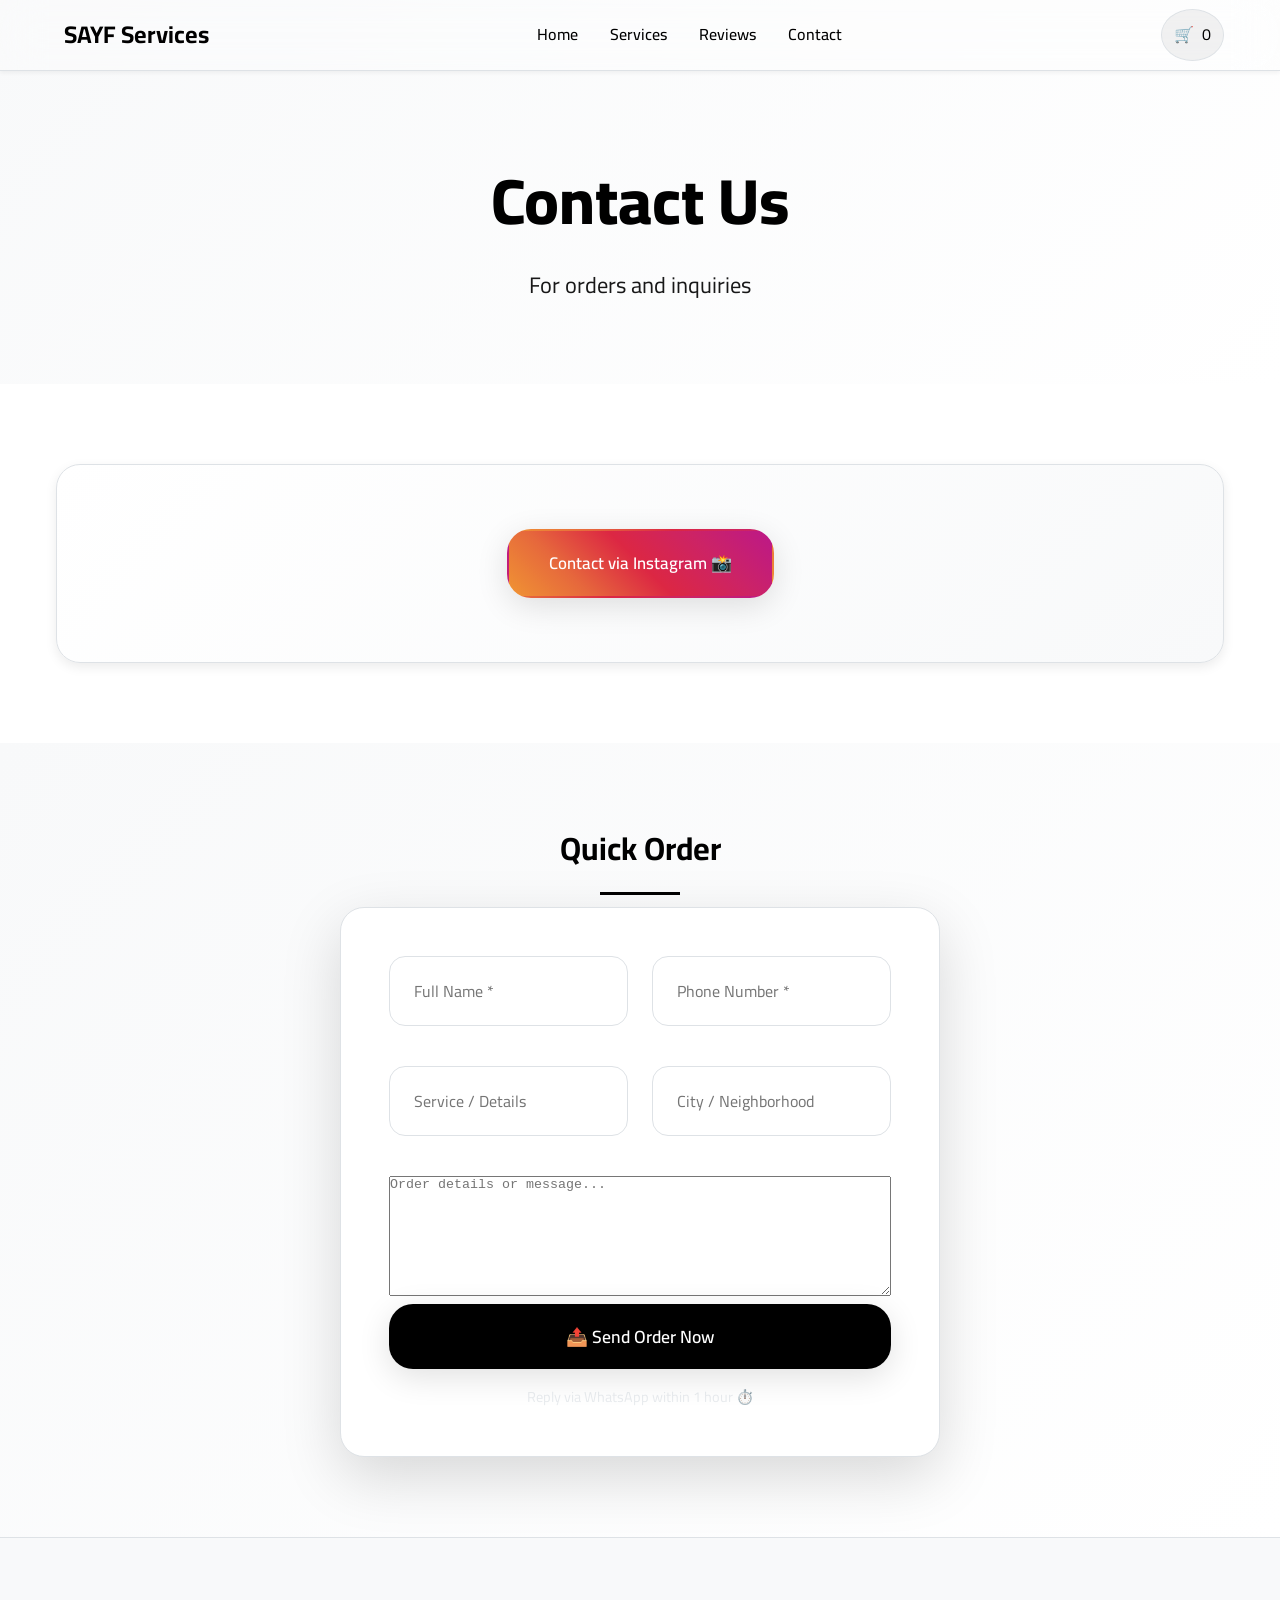
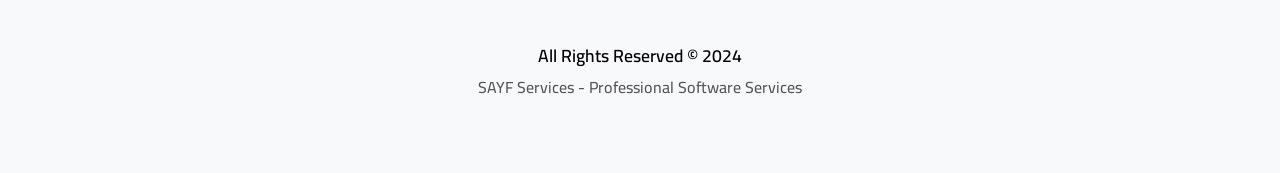
<file: SAYF STORE/contact.html>
<!DOCTYPE html>
<html lang="en" dir="ltr">
<head>
    <meta charset="UTF-8">
    <meta name="viewport" content="width=device-width, initial-scale=1.0">
    <title>Contact Us - SAYF Services</title>
    <link rel="stylesheet" href="style.css">
    <link href="https://fonts.googleapis.com/css2?family=Cairo:wght@300;400;500;600;700;800&display=swap" rel="stylesheet">
</head>
<body>
    <!-- Navbar -->
    <nav class="navbar">
        <div class="nav-container">
            <div class="logo" onclick="window.location.href='index.html'"> SAYF Services</div>
            <ul class="nav-links">
                <li><a href="index.html#home">Home</a></li>
<li><a href="index.html#products">Services</a></li>
                <li><a href="index.html#testimonials">Reviews</a></li>
                <li><a href="#contact">Contact</a></li>
            </ul>
            <div class="cart-btn" onclick="window.location.href='index.html'">
                🛒 <span id="cartCount">0</span>
            </div>
            <button class="menu-toggle">
                <span></span><span></span><span></span>
            </button>
        </div>
    </nav>

    <!-- Contact Hero -->
    <section class="contact-hero">
        <div class="container">
            <h1 class="contact-title">Contact Us</h1>
            <p class="contact-subtitle">For orders and inquiries</p>
        </div>
    </section>

    <!-- Instagram -->
    <section class="contact-section">
        <div class="container">
            <div class="contact-grid">
                <div class="contact-instagram-btn">
                    <a href="https://instagram.com/its___sayf__122" class="contact-btn instagram" target="_blank">
                        Contact via Instagram 📸
                    </a>
                </div>
            </div>
        </div>
    </section>

    <!-- Quick Order Form -->
    <section class="contact-section alt-section">
        <div class="container">
            <h3 class="section-title mini">Quick Order</h3>
            <form id="quickForm" class="quick-form">
                <div class="form-group">
                    <input type="text" id="qname" placeholder="Full Name *" required>
                    <input type="tel" id="qphone" placeholder="Phone Number *" required>
                </div>
                <div class="form-group">
<input type="text" id="qproduct" placeholder="Service / Details">
                    <input type="text" id="qcity" placeholder="City / Neighborhood">
                </div>
                <textarea id="qmessage" placeholder="Order details or message..."></textarea>
                <button type="submit" class="btn-submit full">📤 Send Order Now</button>
                <p class="small-text" style="margin-top: 1rem;">Reply via WhatsApp within 1 hour ⏱️</p>
            </form>
        </div>
    </section>

    <footer>
        <div class="container">
            <div style="text-align: center; padding: 2.5rem 0;">
                <p style="font-weight: 600; color: var(--black); font-size: 1.1rem; margin-bottom: 0.3rem;">
                    All Rights Reserved © 2024
                </p>
<p style="font-weight: 500; color: #555; font-size: 1rem;">
                    SAYF Services - Professional Software Services
                </p>
            </div>
        </div>
    </footer>

    <script>
        // Cart sync
        let cart = JSON.parse(localStorage.getItem('cart')) || [];
        document.getElementById('cartCount').textContent = cart.reduce((sum, item) => sum + item.quantity, 0);

        // Quick form WhatsApp
        document.getElementById('quickForm').addEventListener('submit', function(e) {
            e.preventDefault();
            const name = document.getElementById('qname').value;
            const phone = document.getElementById('qphone').value;
            const product = document.getElementById('qproduct').value;
            const city = document.getElementById('qcity').value;
            const message = document.getElementById('qmessage').value;
            
            let whatsappText = `Quick Order 🛍️%0A%0A`;
            whatsappText += `👤 ${name}%0A`;
            whatsappText += `📞 ${phone}%0A`;
            if (product) whatsappText += `📦 ${product}%0A`;
            if (city) whatsappText += `📍 ${city}%0A`;
            whatsappText += `%0A${message}`;
            
            window.open(`https://wa.me/+0000000000?text=${whatsappText}`, '_blank');
            this.reset();
        });
    </script>
</body>
</html>
</file>
<file: SAYF STORE/style.css>
/* Ultra Premium White/Black E-commerce - 2024 */
:root {
  --white: #ffffff;
  --black: #000000;
  --gray-light: #f8f9fa;
  --gray: #e9ecef;
  --gray-dark: #dee2e6;
  --shadow-xs: 0 2px 4px rgba(0,0,0,0.05);
  --shadow-sm: 0 4px 12px rgba(0,0,0,0.08);
  --shadow-md: 0 8px 32px rgba(0,0,0,0.12);
  --shadow-lg: 0 20px 60px rgba(0,0,0,0.15);
  --glass: rgba(255,255,255,0.25);
  --glass-dark: rgba(0,0,0,0.05);
  --border: 1px solid var(--gray-dark);
  --radius-sm: 8px;
  --radius: 16px;
  --radius-lg: 24px;
}

* {
  margin: 0;
  padding: 0;
  box-sizing: border-box;
}

body {
  font-family: 'Cairo', sans-serif;
  background: var(--white);
  color: var(--black);
  line-height: 1.6;
  direction: ltr;
  overflow-x: hidden;
  scroll-behavior: smooth;
}

.container {
  max-width: 1200px;
  margin: 0 auto;
  padding: 0 1rem;
}

/* Navbar */
.navbar {
  position: fixed;
  top: 0;
  width: 100%;
  background: var(--glass);
  backdrop-filter: blur(20px);
  border-bottom: var(--border);
  z-index: 1000;
  transition: all 0.3s ease;
  box-shadow: var(--shadow-xs);
}

.nav-container {
  max-width: 1200px;
  margin: 0 auto;
  padding: 0 1rem;
  display: flex;
  justify-content: space-between;
  align-items: center;
  height: 70px;
}

.logo {
  font-size: 1.5rem;
  font-weight: 700;
  color: var(--black);
  cursor: pointer;
  transition: all 0.3s ease;
  padding: 0.5rem;
  border-radius: var(--radius-sm);
}

.logo:hover {
  color: var(--black);
  transform: scale(1.05);
}

.nav-links {
  display: flex;
  list-style: none;
  gap: 2rem;
  align-items: center;
}

.nav-links a {
  color: var(--black);
  text-decoration: none;
  font-weight: 500;
  transition: color 0.3s ease;
  position: relative;
}

.nav-links a::after {
  content: '';
  position: absolute;
  bottom: -4px;
  right: 0;
  width: 0;
  height: 2px;
  background: var(--black);
  transition: width 0.3s ease;
}

.nav-links a:hover::after {
  width: 100%;
}

/* Contact Page */
.contact-hero {
  padding: 150px 0 80px;
  text-align: center;
  background: linear-gradient(135deg, var(--gray-light) 0%, var(--white) 100%);
}

.contact-title {
  font-size: 4rem;
  font-weight: 800;
  margin-bottom: 1rem;
}

.contact-subtitle {
  font-size: 1.4rem;
  opacity: 0.9;
}

.contact-section {
  padding: 80px 0;
}

.contact-grid {
  display: grid;
  grid-template-columns: repeat(auto-fit, minmax(320px, 1fr));
  gap: 2rem;
}

.contact-item {
  background: var(--white);
  padding: 3rem 2rem;
  border-radius: var(--radius-lg);
  text-align: center;
  box-shadow: var(--shadow-sm);
  transition: all 0.3s ease;
  border: var(--border);
}

.contact-item:hover {
  transform: translateY(-10px);
  box-shadow: var(--shadow-lg);
}

.contact-icon {
  font-size: 4rem;
  margin-bottom: 1.5rem;
}

.contact-item h3 {
  font-size: 1.8rem;
  margin-bottom: 1rem;
}

.contact-item p {
  color: var(--gray-dark);
  margin-bottom: 2rem;
}

.contact-btn {
  display: inline-flex;
  align-items: center;
  gap: 0.5rem;
  background: linear-gradient(135deg, var(--black), #111);
  color: var(--white);
  padding: 1.2rem 2.5rem;
  border-radius: var(--radius-lg);
  text-decoration: none;
  font-weight: 600;
  font-size: 1.05rem;
  box-shadow: var(--shadow-md);
  border: 2px solid transparent;
  transition: all 0.4s cubic-bezier(0.175, 0.885, 0.32, 1.275);
  position: relative;
  overflow: hidden;
}

.contact-instagram-btn {
  display: grid;
  place-items: center;
  padding: 4rem 2rem;
  background: linear-gradient(135deg, var(--white), var(--gray-light));
  border-radius: var(--radius-lg);
  border: var(--border);
  box-shadow: var(--shadow-sm);
  transition: all 0.4s ease;
}

.contact-instagram-btn:hover {
  transform: translateY(-10px);
  box-shadow: var(--shadow-lg);
  background: linear-gradient(135deg, #fdfdfd, var(--white));
}

.contact-btn::before {
  content: '';
  position: absolute;
  top: 0;
  left: -100%;
  width: 100%;
  height: 100%;
  background: linear-gradient(90deg, transparent, rgba(255,255,255,0.2), transparent);
  transition: left 0.6s;
}

.contact-btn:hover::before {
  left: 100%;
}

.contact-btn:hover {
  transform: translateY(-6px) scale(1.05);
  box-shadow: var(--shadow-lg);
  border-color: var(--black);
}

.quick-form {
  max-width: 600px;
  margin: 0 auto;
  background: var(--white);
  padding: 3rem;
  border-radius: var(--radius-lg);
  box-shadow: var(--shadow-lg);
  border: var(--border);
}

.form-group {
  display: grid;
  grid-template-columns: 1fr 1fr;
  gap: 1.5rem;
  margin-bottom: 1.5rem;
}

#qmessage {
  width: 100%;
  min-height: 120px;
  resize: vertical;
}

.full {
  width: 100% !important;
}

.alt-section {
  background: linear-gradient(135deg, var(--gray-light), var(--white));
}

.mini {
  font-size: 2rem !important;
  margin-bottom: 2rem !important;
}

.small-text {
  font-size: 0.9rem;
  color: var(--gray);
  margin-top: 0.5rem;
  text-align: center;
}

.cart-btn {
  position: relative;
  padding: 0.75rem;
  border-radius: 50%;
  background: var(--glass-dark);
  border: var(--border);
  cursor: pointer;
  transition: all 0.3s ease;
  display: flex;
  align-items: center;
  gap: 0.5rem;
}

.cart-btn:hover {
  background: var(--black);
  color: var(--white);
  transform: scale(1.05);
}

.menu-toggle {
  display: none;
  flex-direction: column;
  gap: 4px;
  background: none;
  border: none;
  cursor: pointer;
  padding: 0.5rem;
}

.menu-toggle span {
  width: 25px;
  height: 2px;
  background: var(--black);
  transition: 0.3s ease;
}

/* Hero */
.hero {
  height: 100vh;
  position: relative;
  display: flex;
  align-items: center;
  justify-content: center;
  text-align: center;
  overflow: hidden;
}

.hero-bg {
  position: absolute;
  top: 0;
  left: 0;
  width: 100%;
  height: 100%;
  background: linear-gradient(135deg, var(--white) 0%, var(--gray-light) 100%);
  z-index: -1;
}

.hero::before {
  content: '';
  position: absolute;
  top: 0;
  left: 0;
  width: 100%;
  height: 100%;
  background: radial-gradient(circle at 20% 80%, rgba(0,0,0,0.05) 0%, transparent 50%),
              radial-gradient(circle at 80% 20%, rgba(0,0,0,0.05) 0%, transparent 50%);
  animation: float 20s infinite ease-in-out;
}

@keyframes float {
  0%, 100% { transform: translateY(0px) rotate(0deg); }
  33% { transform: translateY(-30px) rotate(120deg); }
  66% { transform: translateY(20px) rotate(240deg); }
}

.hero-content {
  max-width: 800px;
  padding: 0 2rem;
}

.hero-title {
  font-size: clamp(3rem, 8vw, 5rem);
  font-weight: 800;
  margin-bottom: 1rem;
  color: var(--black);
  line-height: 1.1;
}

.hero-description {
  max-width: 700px;
  margin: 0 auto 3rem;
  text-align: center;
  font-size: 1.2rem;
  line-height: 1.7;
  color: var(--black);
  opacity: 0.9;
}

.hero-description p {
  margin-bottom: 1rem;
}

.hero-description p:first-child {
  font-weight: 700;
  font-size: 1.4rem;
  margin-bottom: 1.5rem;
}

.hero-buttons {
  display: flex;
  gap: 1rem;
  justify-content: center;
  flex-wrap: wrap;
}

.btn-primary, .btn-secondary, .btn-checkout, .btn-submit, .add-cart, .btn-quick {
  padding: 1rem 2rem;
  background: linear-gradient(135deg, var(--black), #111);
  border: none;
  border-radius: var(--radius-lg);
  font-weight: 600;
  font-size: 1.1rem;
  cursor: pointer;
  color: var(--white);
  transition: all 0.4s cubic-bezier(0.175, 0.885, 0.32, 1.275);
  box-shadow: var(--shadow-md);
  text-decoration: none;
  display: inline-block;
  font-family: inherit;
  position: relative;
  overflow: hidden;
}

.btn-primary, .btn-secondary, .btn-checkout, .btn-submit, .add-cart, .btn-quick {
  width: 100%;
}

.btn-primary:hover, .btn-secondary:hover, .btn-checkout:hover, .btn-submit:hover, .add-cart:hover, .btn-quick:hover {
  transform: translateY(-4px);
  box-shadow: var(--shadow-lg);
}

.btn-primary, .btn-checkout, .btn-submit {
  background: var(--black);
  color: var(--white);
  box-shadow: var(--shadow-md);
}

.btn-primary:hover, .btn-checkout:hover, .btn-submit:hover {
  transform: translateY(-4px);
  box-shadow: var(--shadow-lg);
}

.btn-secondary {
  background: transparent;
  color: var(--black);
  border: 2px solid var(--black);
}

.btn-secondary:hover {
  background: var(--black);
  color: var(--white);
}

/* Sections */
.products-section, .testimonials-section, .newsletter {
  padding: 100px 0;
}

.section-title {
  font-size: 3rem;
  text-align: center;
  margin-bottom: 4rem;
  color: var(--black);
  position: relative;
}

.section-title::after {
  content: '';
  position: absolute;
  bottom: -20px;
  left: 50%;
  transform: translateX(-50%);
  width: 80px;
  height: 3px;
  background: var(--black);
}

.products-grid {
  display: grid;
  grid-template-columns: repeat(auto-fit, minmax(350px, 1fr));
  gap: 2rem;
}

.product-card {
  background: var(--white);
  border-radius: var(--radius-lg);
  overflow: hidden;
  box-shadow: var(--shadow-sm);
  transition: all 0.4s cubic-bezier(0.175, 0.885, 0.32, 1.275);
  cursor: pointer;
  border: var(--border);
}

.product-card:hover {
  transform: translateY(-12px) scale(1.02);
  box-shadow: var(--shadow-lg);
}

.product-card img {
  width: 100%;
  height: 300px;
  object-fit: contain;
  object-position: center;
  background: var(--gray-light);
  transition: transform 0.6s ease;
}

.product-card:hover img {
  transform: scale(1.05);
}

.product-info {
  padding: 1.8rem;
}

.product-title {
  font-size: 1.3rem;
  font-weight: 600;
  margin-bottom: 0.5rem;
  color: var(--black);
}

.product-desc {
  color: var(--black);
  margin-bottom: 1rem;
  line-height: 1.6;
  font-weight: 500;
}

.product-price {
  font-size: 1.8rem;
  font-weight: 700;
  color: var(--black);
  margin-bottom: 1.5rem;
}

.product-meta {
  display: flex;
  flex-direction: column;
  gap: 1rem;
}

.stock {
  font-size: 0.9rem;
  color: var(--gray-dark);
  font-weight: 500;
  align-self: flex-start;
}

.product-buttons {
  display: flex;
  gap: 0.8rem;
  flex-wrap: wrap;
}

.buy-now {
  flex: 1;
  background: var(--white);
  color: var(--black);
  border: 2px solid var(--black);
  padding: 1rem 1.5rem;
  border-radius: var(--radius);
  font-weight: 600;
  font-size: 1rem;
  cursor: pointer;
  transition: all 0.4s cubic-bezier(0.175, 0.885, 0.32, 1.275);
  box-shadow: var(--shadow-md);
  text-transform: uppercase;
  letter-spacing: 0.5px;
  position: relative;
  overflow: hidden;
}

.buy-now:hover {
  transform: translateY(-4px) scale(1.02);
  box-shadow: var(--shadow-lg);
  background: var(--black);
  color: var(--white);
}

.buy-now::before {
  content: '';
  position: absolute;
  top: 0;
  left: -100%;
  width: 100%;
  height: 100%;
  background: linear-gradient(90deg, transparent, rgba(255,255,255,0.3), transparent);
  transition: left 0.6s;
}

.buy-now:hover::before {
  left: 100%;
}

.load-more {
  display: block;
  margin: 4rem auto 0;
  background: var(--black);
  color: var(--white);
  border: none;
  padding: 1rem 3rem;
  border-radius: var(--radius);
  font-weight: 600;
  cursor: pointer;
  transition: all 0.3s ease;
}

.load-more:hover {
  transform: translateY(-2px);
  box-shadow: var(--shadow-md);
}

/* Testimonials */
.testimonials-section {
  background: linear-gradient(135deg, var(--gray-light) 0%, var(--white) 100%);
  position: relative;
  overflow: hidden;
}

.testimonials-section::before {
  content: '';
  position: absolute;
  top: 0;
  left: 0;
  width: 100%;
  height: 100%;
  background: radial-gradient(circle at 30% 70%, rgba(0,0,0,0.03) 0%, transparent 50%);
  pointer-events: none;
}

.testimonials-slider {
  display: flex;
  gap: 1.5rem;
  overflow: hidden;
  position: relative;
}

.testimonial {
  flex: 0 0 calc(33.333% - 1rem);
  background: var(--white);
  backdrop-filter: blur(20px);
  padding: 3rem 2.5rem;
  border-radius: var(--radius-lg);
  border: var(--border);
  text-align: center;
  box-shadow: var(--shadow-sm);
  transition: all 0.4s cubic-bezier(0.175, 0.885, 0.32, 1.275);
  position: relative;
  overflow: hidden;
}

.testimonial::before {
  content: '"';
  position: absolute;
  top: -10px;
  right: 30px;
  font-size: 6rem;
  font-weight: 100;
  color: var(--gray-light);
  line-height: 1;
  z-index: 0;
}

.testimonial:hover {
  transform: translateY(-15px) scale(1.02);
  box-shadow: var(--shadow-lg);
}

.testimonial-content {
  position: relative;
  z-index: 1;
}

.testimonial p {
  font-size: 1.25rem;
  margin-bottom: 2rem;
  font-style: italic;
  color: var(--black);
  line-height: 1.6;
  position: relative;
  z-index: 1;
}

.testimonial h4 {
  font-size: 1.3rem;
  font-weight: 700;
  color: var(--black);
  position: relative;
  z-index: 1;
}

.testimonial-stars {
  color: #ffd700;
  margin-bottom: 1rem;
  font-size: 1.2rem;
}

@media (max-width: 768px) {
  .testimonial {
    flex: 0 0 calc(100% - 1rem);
    margin-bottom: 1.5rem;
  }
  
  .testimonials-slider {
    flex-direction: column;
  }
}


/* Newsletter */
.newsletter {
  background: var(--gray-light);
  text-align: center;
}

.newsletter h3 {
  font-size: 2.5rem;
  margin-bottom: 2rem;
  color: var(--black);
}

.newsletter-form {
  display: flex;
  max-width: 500px;
  margin: 0 auto;
  gap: 1rem;
  flex-wrap: wrap;
}

.newsletter-form input {
  flex: 1;
  min-width: 300px;
  padding: 1.2rem 1.5rem;
  border: var(--border);
  border-radius: var(--radius);
  font-size: 1rem;
  background: var(--white);
}

.newsletter-form button {
  background: var(--black);
  color: var(--white);
  border: none;
  padding: 1.2rem 2rem;
  border-radius: var(--radius);
  font-weight: 600;
  cursor: pointer;
  transition: all 0.3s ease;
}

.newsletter-form button:hover {
  transform: translateY(-2px);
  box-shadow: var(--shadow-md);
}

/* Modals */
.modal {
  display: none;
  position: fixed;
  inset: 0;
  background: rgba(0,0,0,0.6);
  backdrop-filter: blur(8px);
  z-index: 2000;
  align-items: center;
  justify-content: center;
  padding: 2rem;
}

.modal-content {
  background: var(--white);
  border-radius: var(--radius-lg);
  padding: 2.5rem;
  max-width: 500px;
  width: 100%;
  max-height: 90vh;
  overflow-y: auto;
  box-shadow: var(--shadow-lg);
  border: var(--border);
  position: relative;
  animation: modalSlide 0.3s ease;
}

@keyframes modalSlide {
  from { opacity: 0; transform: scale(0.9) translateY(20px); }
  to { opacity: 1; transform: scale(1) translateY(0); }
}

.modal-header {
  display: flex;
  justify-content: space-between;
  align-items: center;
  margin-bottom: 2rem;
  padding-bottom: 1rem;
  border-bottom: var(--border);
}

.modal-header h3 {
  font-size: 1.8rem;
  font-weight: 600;
}

.modal-close {
  background: linear-gradient(135deg, var(--gray-dark), #ddd);
  border: 2px solid transparent;
  font-size: 1.8rem;
  cursor: pointer;
  color: var(--white);
  width: 48px;
  height: 48px;
  border-radius: 50%;
  display: flex;
  align-items: center;
  justify-content: center;
  transition: all 0.4s cubic-bezier(0.175, 0.885, 0.32, 1.275);
  font-weight: 300;
  box-shadow: var(--shadow-sm);
  position: relative;
  overflow: hidden;
}

.modal-close::before {
  content: '×';
  position: absolute;
  z-index: 2;
}

.modal-close:hover {
  transform: rotate(90deg) scale(1.1);
  box-shadow: var(--shadow-md);
  background: linear-gradient(135deg, var(--black), #333);
  border-color: var(--white);
}

.cart-items {
  max-height: 400px;
  overflow-y: auto;
  margin-bottom: 2rem;
}

.cart-item {
  display: flex;
  justify-content: space-between;
  align-items: center;
  padding: 1.5rem 0;
  border-bottom: var(--border);
}

.cart-item button {
  background: #e74c3c;
  color: white;
  border: none;
  padding: 0.5rem 1rem;
  border-radius: var(--radius);
  cursor: pointer;
  font-weight: 600;
  transition: all 0.3s ease;
  min-width: 40px;
}

.cart-item button:hover {
  background: #c0392b;
  transform: scale(1.05);
}


.cart-total {
  font-size: 1.5rem;
  font-weight: 700;
  text-align: left;
  margin-bottom: 1.5rem;
  padding-top: 1rem;
  border-top: var(--border);
}

.remove-btn {
  background: #e74c3c;
  color: white;
  border: none;
  padding: 0.5rem 0.8rem;
  border-radius: var(--radius);
  cursor: pointer;
  font-size: 1rem;
  margin-right: 1rem;
  transition: all 0.3s ease;
}

.remove-btn:hover {
  background: #c0392b;
  transform: scale(1.1);
}

/* Forms */
input {
  width: 100%;
  padding: 1.2rem 1.5rem;
  border: var(--border);
  border-radius: var(--radius);
  font-size: 1rem;
  font-family: inherit;
  background: var(--white);
  transition: all 0.3s ease;
  margin-bottom: 1rem;
}

input:focus {
  outline: none;
  border-color: var(--black);
  box-shadow: 0 0 0 3px rgba(0,0,0,0.1);
  transform: translateY(-1px);
}

/* Social Float */
.social-float {
  position: fixed;
  bottom: 40px;
  left: 40px;
  z-index: 100;
  display: flex;
  flex-direction: column;
  gap: 1rem;
}

.social-btn {
  width: 60px;
  height: 60px;
  border-radius: 50px;
  display: flex;
  align-items: center;
  justify-content: center;
  font-weight: 600;
  text-decoration: none;
  transition: all 0.3s ease;
  box-shadow: var(--shadow-lg);
  font-size: 0.9rem;
  writing-mode: horizontal-tb;
}

.whatsapp {
  background: #25d366;
  color: white;
}

.instagram {
  background: linear-gradient(45deg, #f09433 0%, #e6683c 25%, #dc2743 50%, #cc2366 75%, #bc1888 100%);
  color: white;
}

.social-btn:hover {
  transform: translateY(-4px) scale(1.05);
  box-shadow: var(--shadow-xl);
}


/* Footer */
footer {
  background: var(--gray-light);
  padding: 4rem 0 2rem;
  text-align: center;
  border-top: var(--border);
  color: var(--gray-dark);
}

/* Responsive */
@media (max-width: 768px) {
  .nav-links {
    display: none;
  }
  
  .menu-toggle {
    display: flex;
  }
  
  .hero-buttons {
    flex-direction: column;
    align-items: center;
  }
  
  .newsletter-form {
    flex-direction: column;
  }
  
  .testimonials-slider {
    flex-direction: column;
    gap: 1rem;
  }

  .product-buttons {
    flex-direction: column;
  }
  
  .buy-now, .add-cart {
    width: 100%;
  }
}

@media (max-width: 480px) {
  .container {
    padding: 0 1rem;
  }
  
  .hero-title {
    font-size: 2.5rem;
  }
}

/* Scrollbar */
::-webkit-scrollbar {
  width: 8px;
}

::-webkit-scrollbar-track {
  background: var(--gray-light);
}

::-webkit-scrollbar-thumb {
  background: var(--gray-dark);
  border-radius: 4px;
}

::-webkit-scrollbar-thumb:hover {
  background: var(--black);
}

/* Loading Animation */
.loading {
  opacity: 0;
  transform: translateY(30px);
  animation: fadeInUp 0.8s ease forwards;
}

@keyframes fadeInUp {
  to {
    opacity: 1;
    transform: translateY(0);
  }
}

/* Skeleton Loader */
.skeleton {
  background: linear-gradient(90deg, var(--gray-light) 25%, var(--gray) 50%, var(--gray-light) 75%);
  background-size: 200% 100%;
  animation: loading 1.5s infinite;
}

@keyframes loading {
  0% { background-position: 200% 0; }
  100% { background-position: -200% 0; }
}
</file>
